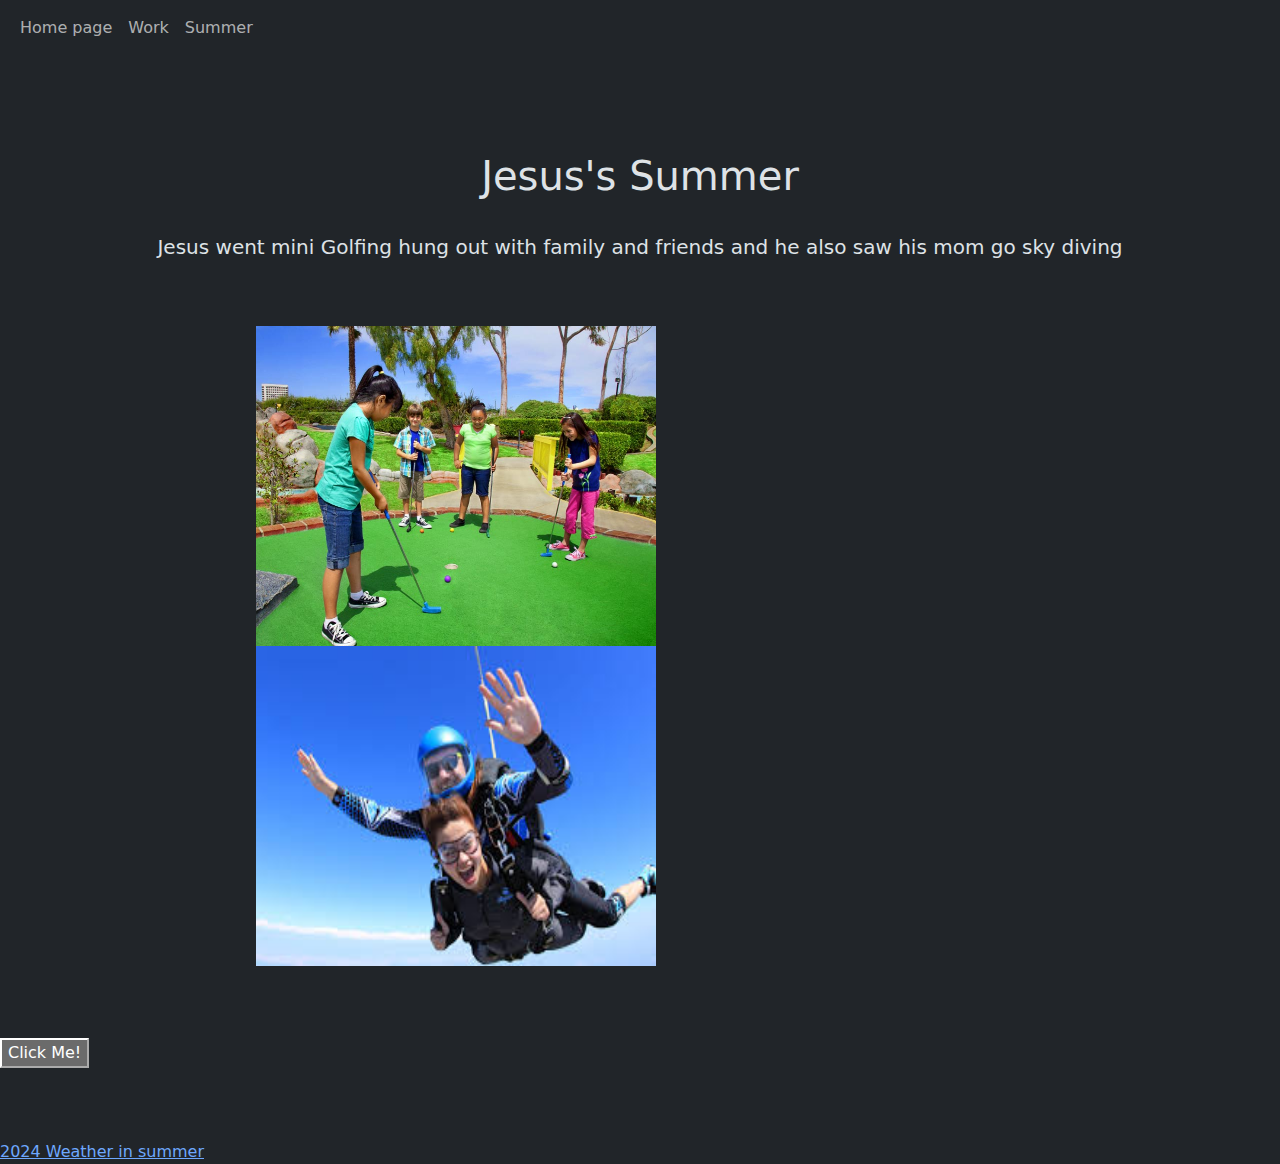
<file: index.html>
<!DOCTYPE html>
<html lang="en" data-bs-theme="dark">
<head>
  <title>Bootstrap Example</title>
  <meta charset="utf-8">
  <meta name="viewport" content="width=device-width, initial-scale=1">
  <link href="https://cdn.jsdelivr.net/npm/bootstrap@5.3.2/dist/css/bootstrap.min.css" rel="stylesheet">
  <script src="https://cdn.jsdelivr.net/npm/bootstrap@5.3.2/dist/js/bootstrap.bundle.min.js"></script>
  <link href="style.css" rel="stylesheet">
</head>
<body>


  
  <nav class="navbar navbar-expand-sm navigationbar">
    <div class="container-fluid">
      <ul class="navbar-nav">
        <li class="nav-item">
          <a class="nav-link a" href="index.html">Home page</a>
        </li>
        <li class="nav-item ">
          <a class="nav-link a" href="page2.html">Work </a>
        </li>
        <li class="nav-item">
          <a class="nav-link a" href="page3.html">Summer</a>
        </li>
      </ul>
    </div>
  </nav>
  <br>
  <br>
  <br>
  <br>
  <p class="h1"> Jesus's Summer </p>
  <br>
  <p class="p1"> Jesus went mini Golfing hung out with family and friends and he also saw his mom go sky diving </p>
<br>
<br>
<img class="image1" src="images/golf.jpg" alt="Girl in a jacket" width="400" height="320">
<img class="image1" src="images/skydive.jpg" alt="Girl in a jacket" width="400" height="320">
<br>
<br>
<br>
<br>
<a href="page2.html">
  <button class="b1">Click Me!</button>
</a>
<br>
<br>
<br>
<br>
<a href="https://abcnews.go.com/US/summer-2024-warmest-record-northern-hemisphere-latest-copernicus/story?id=113415749"> 2024 Weather in summer </a>

</body>
</html>
</file>
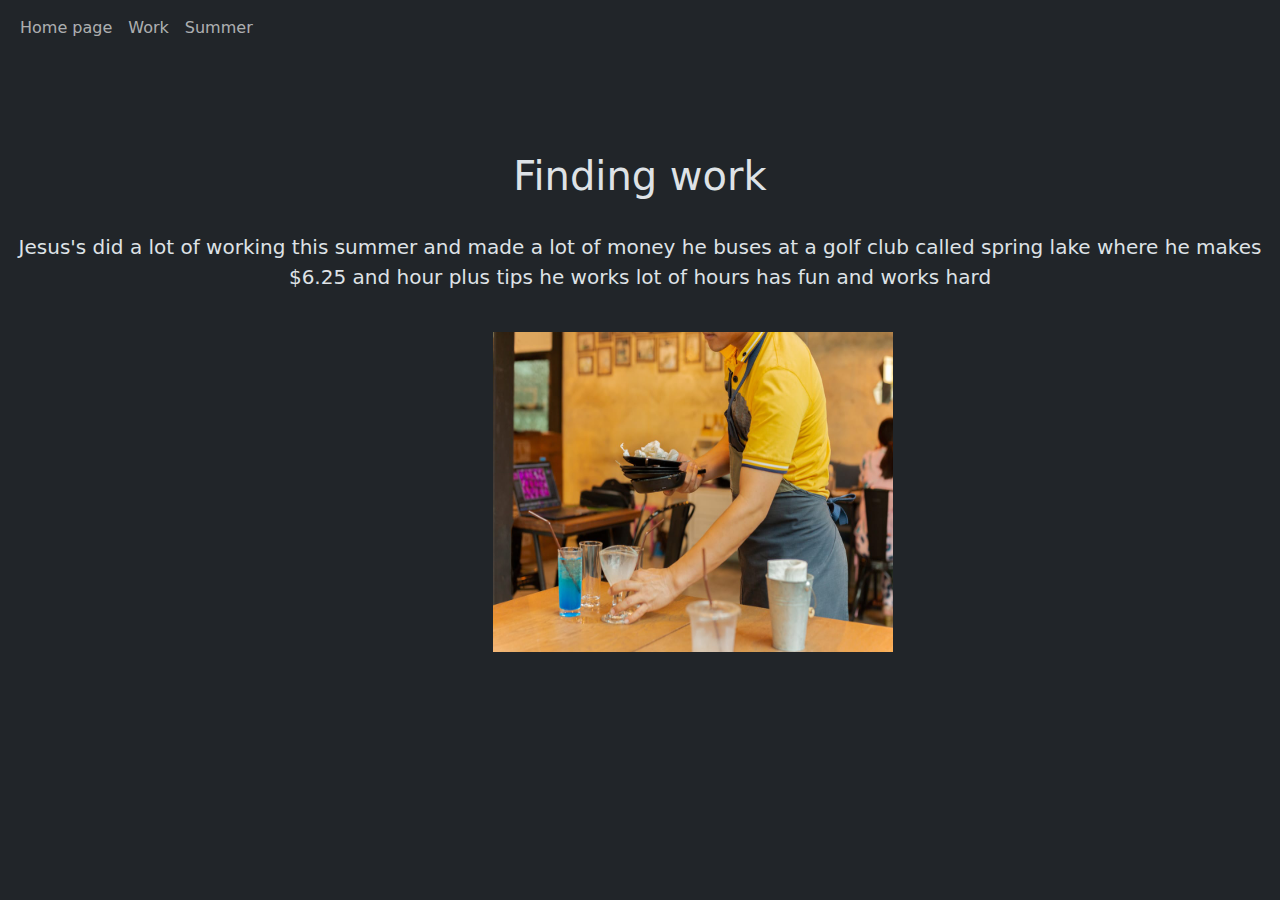
<file: page2.html>
<!DOCTYPE html>
<html lang="en" data-bs-theme="dark">
<head>
  <title>Bootstrap Example</title>
  <meta charset="utf-8">
  <meta name="viewport" content="width=device-width, initial-scale=1">
  <link href="https://cdn.jsdelivr.net/npm/bootstrap@5.3.2/dist/css/bootstrap.min.css" rel="stylesheet">
  <script src="https://cdn.jsdelivr.net/npm/bootstrap@5.3.2/dist/js/bootstrap.bundle.min.js"></script>
  <link href="style.css" rel="stylesheet">
</head>
<body>


  
  <nav class="navbar navbar-expand-sm navigationbar">
    <div class="container-fluid">
      <ul class="navbar-nav">
        <li class="nav-item">
          <a class="nav-link a" href="index.html">Home page</a>
        </li>
        <li class="nav-item ">
          <a class="nav-link a" href="page2.html">Work </a>
        </li>
        <li class="nav-item">
          <a class="nav-link a" href="page3.html">Summer </a>
        </li>
      </ul>
    </div>
  </nav>
  <br>
  <br>
  <br>
  <br>
  <p class="h1"> Finding work </p>
  <br>
  
  <p class="p1"> Jesus's did a lot of working this summer and made a lot of money he buses at a golf club called spring lake where he makes $6.25 and hour plus tips he works lot of hours has fun and works hard  </p>

<br>
<img class="image2" src="images/bussing.jpeg" alt="Girl in a jacket" width="400" height="320">

</body>
</html>
</file>
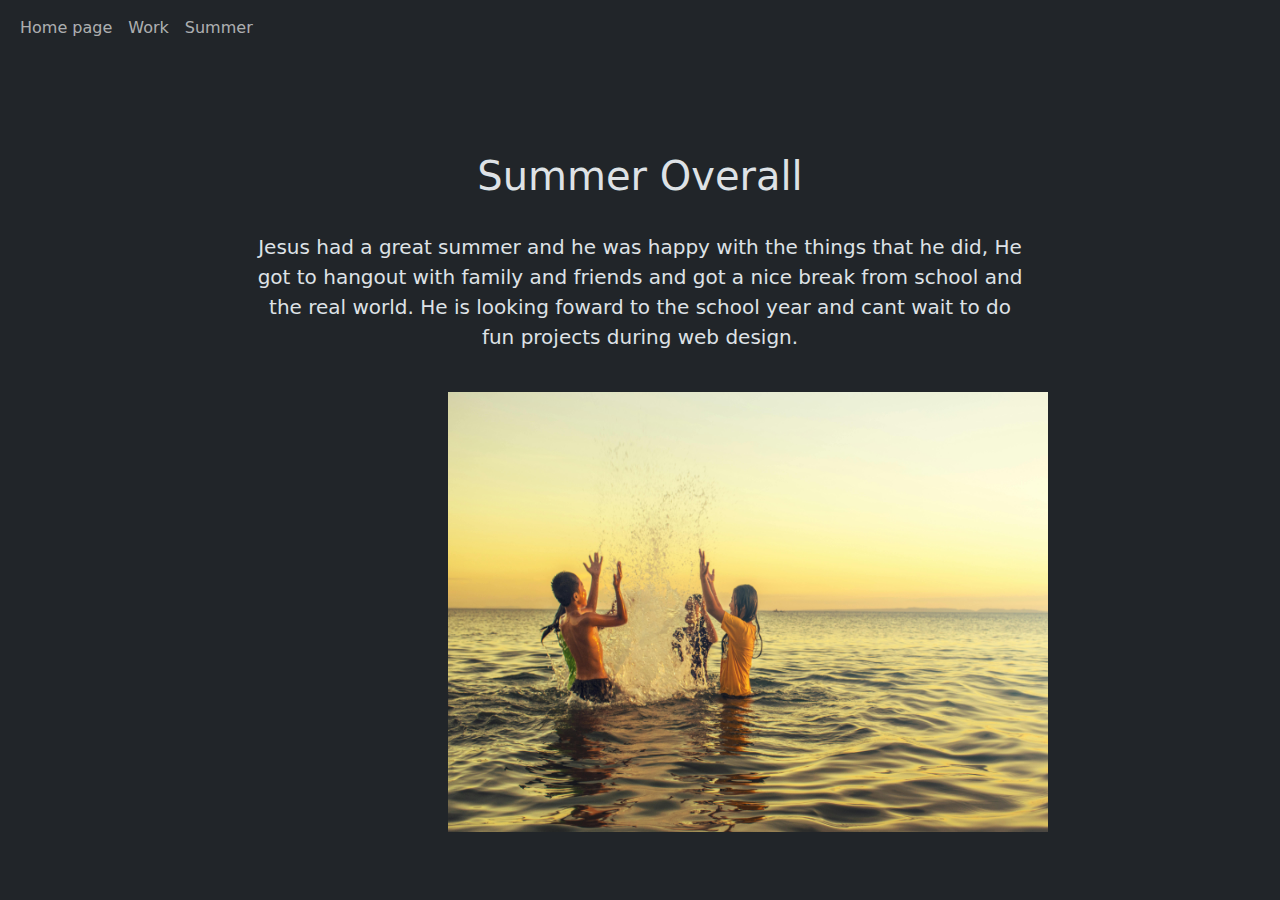
<file: page3.html>
<!DOCTYPE html>
<html lang="en" data-bs-theme="dark">
<head>
  <title>Bootstrap Example</title>
  <meta charset="utf-8">
  <meta name="viewport" content="width=device-width, initial-scale=1">
  <link href="https://cdn.jsdelivr.net/npm/bootstrap@5.3.2/dist/css/bootstrap.min.css" rel="stylesheet">
  <script src="https://cdn.jsdelivr.net/npm/bootstrap@5.3.2/dist/js/bootstrap.bundle.min.js"></script>
  <link href="style.css" rel="stylesheet">
</head>
<body>


  
  <nav class="navbar navbar-expand-sm navigationbar">
    <div class="container-fluid">
      <ul class="navbar-nav">
        <li class="nav-item">
          <a class="nav-link a" href="index.html">Home page</a>
        </li>
        <li class="nav-item ">
          <a class="nav-link a" href="page2.html">Work </a>
        </li>
        <li class="nav-item">
          <a class="nav-link a" href="page3.html">Summer </a>
        </li>
      </ul>
    </div>
  </nav>
  <br>
  <br>
  <br>
  <br>
  <p class="h1"> Summer Overall </p>
  <br>
  
  <p class="p3"> Jesus had a great summer and he was happy with the things that he did, He got to hangout with family and friends and got a nice break from school and the real world. He is looking foward to the school year and cant wait to do fun projects during web design.  </p>

<br>
<img class="image7" src="images/summer.jpg" alt="Girl in a jacket" width="600" height="440">

</body>
</html>
</file>
<file: style.css>
.h1{
    text-align: center;
}

.p1 {
text-align: center;
font-size: 20px;
}

.image1 {
    margin-left: 20%;

}

.image2 {
    margin-left: 38.5%;

    
}
.image7 {
    margin-left: 35%;

}

.p3 {
    text-align: center;
    font-size: 20px;
    border: 2px;
    margin-left: 20%;
    margin-right: 20%;
    }
</file>
